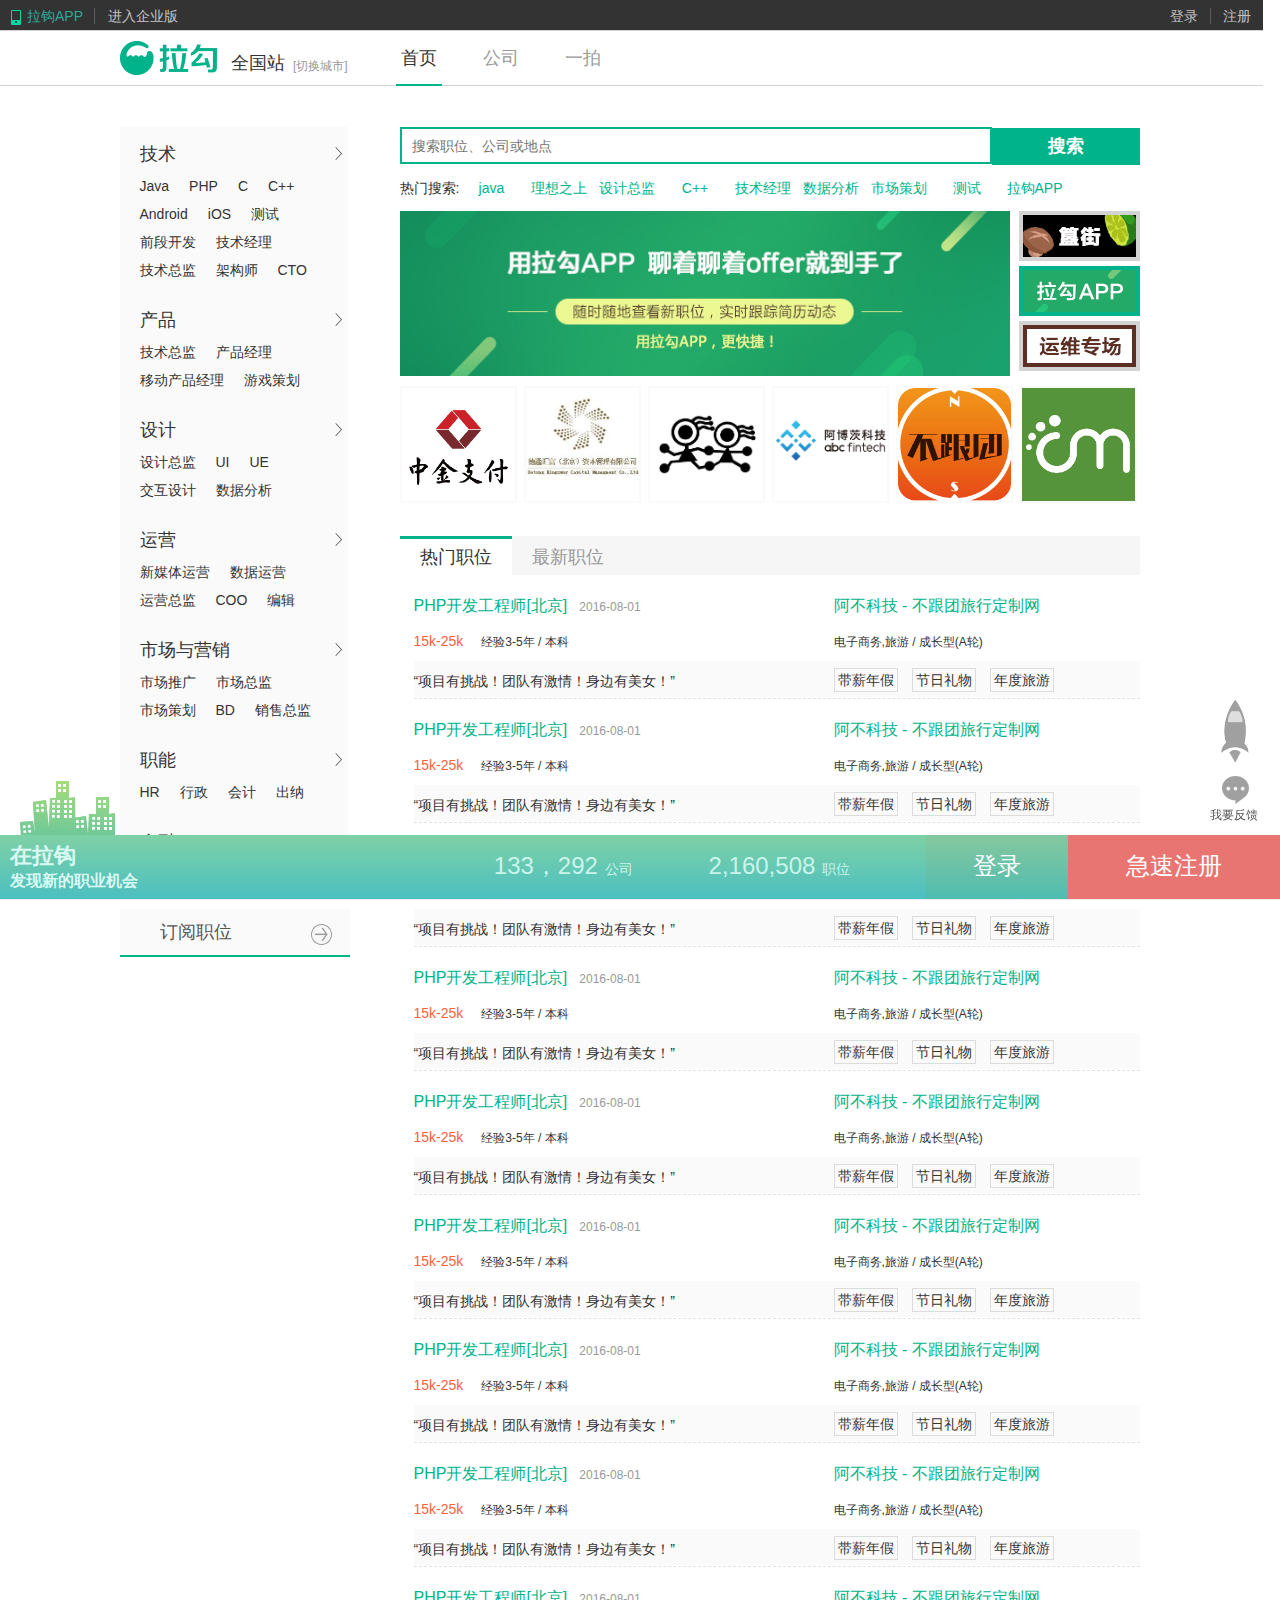
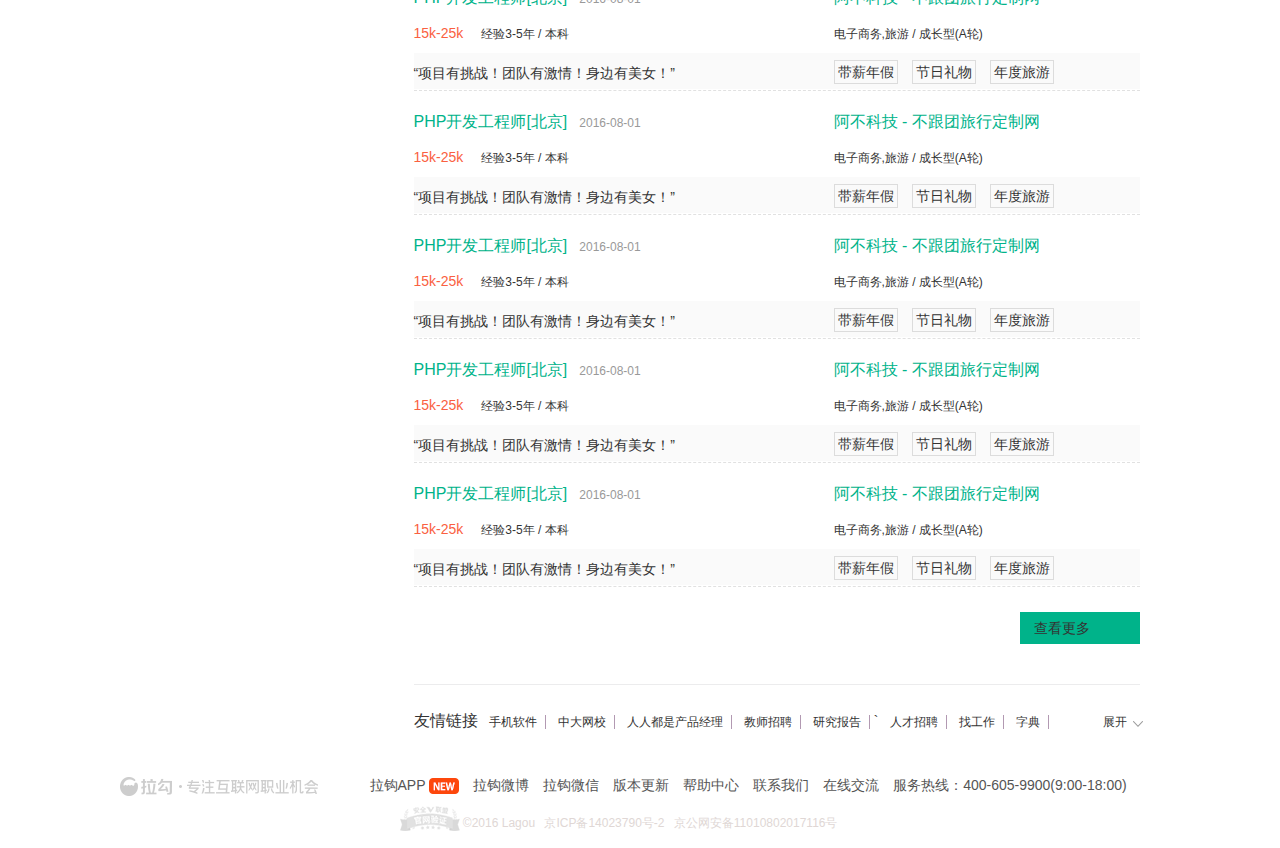
<file: index.html>
<!DOCTYPE html>
<html>
<head lang="en">
    <meta charset="UTF-8">
    <title>拉勾网</title>
    <link rel="stylesheet" href="css/lagou.css"/>
</head>
<body id="body">
<!--头部-->
<div class="header">
    <div class="inner clearFix">
        <div class="topBar clearFix">
            <ul class="left clearFix">
                <li><a href="javascript:;"><img src="img/20.png" alt=""/>拉钩APP</a></li>
                <li><a class="no" href="javascript:;">进入企业版</a></li>
            </ul>
            <p class="right">
                <a href="javascript:;">注册</a>
                <a class="no" href="./logIn.html">登录</a>
            </p>

        </div>
        <div class="topNav">
            <div class="topNavInner">
                <h1></h1>
                <span>全国站</span>
                <a href="javascript:;">[切换城市]</a>
                <ul>
                    <li class="select">首页</li>
                    <li>公司</li>
                    <li>一拍</li>
                </ul>
            </div>


        </div>
    </div>


</div>
<!--中间内容部分-->
<div class="contain clearFix">
    <!-- 中间左面部分-->
    <div class="leftPart">
        <dl class=" design clearFix">
            <dt>技术<i></i></dt>
            <dd><a href="javascript:;">Java</a></dd>
            <dd><a href="javascript:;">PHP</a></dd>
            <dd><a href="javascript:;">C</a></dd>
            <dd><a href="javascript:;">C++</a></dd>
            <dd><a href="javascript:;">Android</a></dd>
            <dd><a href="javascript:;">iOS</a></dd>
            <dd><a href="javascript:;">测试</a></dd>
            <dd><a href="javascript:;">前段开发</a></dd>
            <dd><a href="javascript:;">技术经理</a></dd>
            <dd><a href="javascript:;">技术总监</a></dd>
            <dd><a href="javascript:;">架构师</a></dd>
            <dd><a href="javascript:;">CTO</a></dd>
            <div class="hiddenBox">
                <div class=" block clearFix">
                    <div class="noun">
                        <a href="javascript:;">后端开发</a>
                    </div>
                    <div class="explain">
                        <ul class=" clearFix">
                            <li><a href="javascript:;">Java</a></li>
                            <li><a href="javascript:;">Python</a></li>
                            <li><a href="javascript:;">PHP</a></li>
                            <li><a href="javascript:;">.NET</a></li>
                            <li><a href="javascript:;">C#</a></li>
                            <li><a href="javascript:;">C++</a></li>
                            <li><a href="javascript:;">C</a></li>
                            <li><a class="no" href="javascript:;">VB</a></li>
                            <li><a href="javascript:;">Delphi</a></li>
                            <li><a href="javascript:;">Perl</a></li>
                            <li><a href="javascript:;">Ruby</a></li>
                            <li><a href="javascript:;">Hadoop</a></li>
                            <li><a href="javascript:;">Node.js</a></li>
                            <li><a class="no" href="javascript:;">数据挖掘</a></li>
                            <li><a href="javascript:;">自然语言处理</a></li>
                            <li><a href="javascript:;">搜索算法</a></li>
                            <li><a href="javascript:;">精准推荐</a></li>
                            <li><a href="javascript:;">全栈工程师</a></li>
                            <li><a class="no" href="javascript:;">Go</a></li>
                            <li><a href="javascript:;">ASP</a></li>
                            <li><a href="javascript:;">Shell</a></li>
                            <li><a href="javascript:;">后端开发其它</a></li>
                        </ul>
                    </div>
                </div>
                <div class=" block clearFix">
                    <div class="noun">
                        <a href="javascript:;">前段开发</a>
                    </div>
                    <div class="explain">
                        <ul class=" clearFix">
                            <li><a href="javascript:;">web前端</a></li>
                            <li><a href="javascript:;">Flash</a></li>
                            <li><a href="javascript:;">html5</a></li>
                            <li><a href="javascript:;">JavaScript</a></li>
                            <li><a class="no" href="javascript:;">U3D</a></li>
                            <li><a href="javascript:;">COCOS2D-X</a></li>
                            <li><a class="no" href="javascript:;">前端开发其它</a></li>
                        </ul>
                    </div>
                </div>
                <div class=" block clearFix">
                    <div class="noun">
                        <a href="javascript:;">测试</a>
                    </div>
                    <div class="explain">
                        <ul class=" clearFix">
                            <li><a href="javascript:;">测试工程师</a></li>
                            <li><a href="javascript:;">自动化测试</a></li>
                            <li><a href="javascript:;">功能测试</a></li>
                            <li><a href="javascript:;">性能测试</a></li>
                            <li><a class="no" href="javascript:;">测试开发</a></li>
                            <li><a href="javascript:;">游戏测试</a></li>
                            <li><a href="javascript:;">白盒测试</a></li>
                            <li><a class="no" href="javascript:;">灰盒测试</a></li>
                            <li><a href="javascript:;">黑盒测试</a></li>
                            <li><a class="no" href="javascript:;">手机测试</a></li>
                            <li><a href="javascript:;">硬件测试</a></li>
                            <li><a href="javascript:;">测试经理</a></li>
                            <li><a class="no" href="javascript:;">测试其它</a></li>
                        </ul>
                    </div>
                </div>
                <div class=" block clearFix">
                    <div class="noun">
                        <a href="javascript:;">运维</a>
                    </div>
                    <div class="explain">
                        <ul class=" clearFix">
                            <li><a href="javascript:;">运维工程师</a></li>
                            <li><a href="javascript:;">运维开发工程师</a></li>
                            <li><a href="javascript:;">网络工程师</a></li>
                            <li><a class="no" href="javascript:;">系统工程师</a></li>
                            <li><a href="javascript:;">IT支持</a></li>
                            <li><a href="javascript:;">IDC</a></li>
                            <li><a href="javascript:;">CDN</a></li>
                            <li><a href="javascript:;">F5</a></li>
                            <li><a href="javascript:;">系统管理员</a></li>
                            <li><a class="no" href="javascript:;">病毒分析</a></li>
                            <li><a href="javascript:;">WEB安全</a></li>
                            <li><a href="javascript:;">网络安全</a></li>
                            <li><a href="javascript:;">系统安全</a></li>
                            <li><a href="javascript:;">运维经理</a></li>
                            <li><a class="no" href="javascript:;">运维其它</a></li>

                        </ul>
                    </div>
                </div>
                <div class=" block clearFix">
                    <div class="noun">
                        <a href="javascript:;">DBA</a>
                    </div>
                    <div class="explain">
                        <ul class=" clearFix">
                            <li><a href="javascript:;">MySQL</a></li>
                            <li><a href="javascript:;">SQLSever</a></li>
                            <li><a href="javascript:;">Oracle</a></li>
                            <li><a href="javascript:;">DB2</a></li>
                            <li><a href="javascript:;">MongoDB</a></li>
                            <li><a class="no" href="javascript:;">ETL</a></li>
                            <li><a href="javascript:;">Hive</a></li>
                            <li><a href="javascript:;">数据仓库</a></li>
                            <li><a href="javascript:;">DBA其它</a></li>
                        </ul>
                    </div>
                </div>
                <div class=" block clearFix">
                    <div class="noun">
                        <a href="javascript:;">高端职位</a>
                    </div>
                    <div class="explain">
                        <ul class=" clearFix">
                            <li><a href="javascript:;">技术经理</a></li>
                            <li><a href="javascript:;">技术总监</a></li>
                            <li><a href="javascript:;">架构师</a></li>
                            <li><a href="javascript:;">CTO</a></li>
                            <li><a class="no" href="javascript:;">运维总监</a></li>
                            <li><a href="javascript:;">技术合伙人</a></li>
                            <li><a href="javascript:;">项目总监</a></li>
                            <li><a href="javascript:;">测试总监</a></li>
                            <li><a class="no" href="javascript:;">安全专家</a></li>
                        </ul>
                    </div>
                </div>
            </div>
            <span></span>


        </dl>
        <dl class=" product clearFix">
            <dt>产品<i></i></dt>
            <dd><a href="javascript:;">技术总监</a></dd>
            <dd><a href="javascript:;">产品经理</a></dd>
            <dd><a href="javascript:;">移动产品经理</a></dd>
            <dd><a href="javascript:;">游戏策划</a></dd>
            <div class="hiddenBox">
                <div class=" block clearFix">
                    <div class="noun">
                        <a href="javascript:;">产品经理</a>
                    </div>
                    <div class="explain">
                        <ul class=" clearFix">
                            <li><a href="javascript:;">产品经理</a></li>
                            <li><a href="javascript:;">网页产品经理</a></li>
                            <li><a href="javascript:;">移动产品经理</a></li>
                            <li><a class="no" href="javascript:;">产品助理</a></li>
                            <li><a href="javascript:;">数据产品经理</a></li>
                            <li><a href="javascript:;">电商产品经理</a></li>
                            <li><a href="javascript:;">游戏策划</a></li>
                            <li><a class="no" href="javascript:;">产品实习生</a></li>
                        </ul>
                    </div>
                </div>
                <div class=" block clearFix">
                    <div class="noun">
                        <a href="javascript:;">产品设计师</a>
                    </div>
                    <div class="explain">
                        <ul class=" clearFix">

                            <li><a href="javascript:;">网页产品设计</a></li>
                            <li><a class="no" href="javascript:;">无线产品设计</a></li>
                        </ul>
                    </div>
                </div>
                <div class=" block clearFix">
                    <div class="noun">
                        <a href="javascript:;">高端职位</a>
                    </div>
                    <div class="explain">
                        <ul class=" clearFix">
                            <li><a href="javascript:;">产品经理</a></li>
                            <li><a href="javascript:;">产品总监</a></li>
                            <li><a class="no" href="javascript:;">游戏制作人</a></li>
                        </ul>
                    </div>
                </div>
            </div>
            <span></span>

        </dl>
        <dl class=" project clearFix">
            <dt>设计<i></i></dt>
            <dd><a href="javascript:;">设计总监</a></dd>
            <dd><a href="javascript:;">UI</a></dd>
            <dd><a href="javascript:;">UE</a></dd>
            <dd><a href="javascript:;">交互设计</a></dd>
            <dd><a href="javascript:;">数据分析</a></dd>
            <div class="hiddenBox">
                <div class=" block clearFix">
                    <div class="noun">
                        <a href="javascript:;">视觉设计</a>
                    </div>
                    <div class="explain">
                        <ul class=" clearFix">
                            <li><a href="javascript:;">网页设计师</a></li>
                            <li><a href="javascript:;">Flash设计师</a></li>
                            <li><a href="javascript:;">APP设计师</a></li>
                            <li><a class="no" href="javascript:;">UI设计师</a></li>
                            <li><a href="javascript:;">平面设计师</a></li>
                            <li><a href="javascript:;">美术设计师（2D/3D）</a></li>
                            <li><a class="no" href="javascript:;">广告设计师</a></li>
                            <li><a href="javascript:;">多媒体设计师</a></li>
                            <li><a href="javascript:;">原画师</a></li>
                            <li><a href="javascript:;">游戏特效</a></li>
                            <li><a class="no" href="javascript:;">游戏界面设计师</a></li>
                            <li><a href="javascript:;">视觉设计师</a></li>
                            <li><a href="javascript:;">游戏</a></li>
                            <li><a href="javascript:;">视觉设场景</a></li>
                            <li><a href="javascript:;">游戏角色</a></li>
                            <li><a class="no" href="javascript:;">游戏动作</a></li>
                        </ul>
                    </div>
                </div>
                <div class=" block clearFix">
                    <div class="noun">
                        <a href="javascript:;">用户研究</a>
                    </div>
                    <div class="explain">
                        <ul class=" clearFix">
                            <li><a href="javascript:;">数据分析师</a></li>
                            <li><a href="javascript:;">用户研究员</a></li>
                            <li><a class="no" href="javascript:;">游戏数值策划</a></li>
                        </ul>
                    </div>
                </div>
                <div class=" block clearFix">
                    <div class="noun">
                        <a href="javascript:;">高端职位</a>
                    </div>
                    <div class="explain">
                        <ul class=" clearFix">
                            <li><a href="javascript:;">设计经理/主管</a></li>
                            <li><a class="color" href="javascript:;">设计总监</a></li>
                            <li><a href="javascript:;">视觉设计经理/主管</a></li>
                            <li><a href="javascript:;">视觉设计总监</a></li>
                            <li><a href="javascript:;">交互设计经理/主管</a></li>
                            <li><a href="javascript:;">交互设计总监</a></li>
                            <li><a class="no" href="javascript:;">用户研究经理/主管</a></li>
                            <li><a class="no" href="javascript:;">用户研究总监</a></li>
                        </ul>
                    </div>
                </div>
                <div class=" block clearFix">
                    <div class="noun">
                        <a href="javascript:;">交互设计</a>
                    </div>
                    <div class="explain">
                        <ul class=" clearFix">
                            <li><a href="javascript:;">网页设计师</a></li>
                            <li><a href="javascript:;">交互设计师</a></li>
                            <li><a class="no" href="javascript:;">无线交互设计师</a></li>
                            <li><a class="no" href="javascript:;">硬件交互设计师</a></li>
                        </ul>
                    </div>
                </div>
            </div>
            <span></span>
        </dl>
        <dl class="clearFix">
            <dt>运营<i></i></dt>
            <dd><a href="javascript:;">新媒体运营</a></dd>
            <dd><a href="javascript:;">数据运营</a></dd>
            <dd><a href="javascript:;">运营总监</a></dd>
            <dd><a href="javascript:;">COO</a></dd>
            <dd><a href="javascript:;">编辑</a></dd>
        </dl>
        <dl class="clearFix">
            <dt>市场与营销<i></i></dt>
            <dd><a href="javascript:;">市场推广</a></dd>
            <dd><a href="javascript:;">市场总监</a></dd>
            <dd><a href="javascript:;">市场策划</a></dd>
            <dd><a href="javascript:;">BD</a></dd>
            <dd><a href="javascript:;">销售总监</a></dd>
        </dl>
        <dl class="clearFix">
            <dt>职能<i></i></dt>
            <dd><a href="javascript:;">HR</a></dd>
            <dd><a href="javascript:;">行政</a></dd>
            <dd><a href="javascript:;">会计</a></dd>
            <dd><a href="javascript:;">出纳</a></dd>
        </dl>
        <dl class="clearFix">
            <dt>金融<i></i></dt>
            <dd><a href="javascript:;">投资</a></dd>
            <dd><a href="javascript:;">融资</a></dd>
            <dd><a href="javascript:;">并购</a></dd>
            <dd><a href="javascript:;">风控</a></dd>
        </dl>
        <div class="subscribe clearFix">
            <a href="javascript:;">订阅职位</a>
            <i></i>
        </div>
    </div>
    <!-- 中间右面部分-->
    <div class="rightPart">
        <div class="search">
            <input type="text" placeholder="搜索职位、公司或地点"/><span>搜索</span>
            <b>热门搜索:<a href="javascript:;">java</a></b>
            <a href="javascript:;">理想之上</a>
            <a href="javascript:;">设计总监</a>
            <a href="javascript:;">C++</a>
            <a href="javascript:;">技术经理</a>
            <a href="javascript:;">数据分析</a>
            <a href="javascript:;">市场策划</a>
            <a href="javascript:;">测试</a>
            <a href="javascript:;">拉钩APP</a>
        </div>
        <div class="banner clearFix" id="">
            <div class="bannerL" id="bannerL">

                    <p><img src="img/1.JPG" alt=""/></p>
                    <p><img src="img/3.JPG" alt=""/></p>
                    <p><img src="img/5.JPG" alt=""/></p>
                    <p><img src="img/1.JPG" alt=""/></p>

            </div>
            <ul class="bannerR" id="bannerR">
                <li><img src="img/2.JPG" alt=""/></li>
                <li><img src="img/4.JPG" alt=""/></li>
                <li><img src="img/6.JPG" alt=""/></li>
            </ul>
        </div>
        <div class="flow" id="flow">
            <ul class="box clearFix">
                <li>
                    <img src="img/7.png" alt=""/>
                    <div class="follower">
                        <h2>合创科技</h2>
                        <em></em>
                        <p title="中国企业级移动互联网营销管理领域绝对领导者">
                                            中国企业级移动互联网营销管理领域绝对领导者
                                                                             </p>
                    </div>
                </li>
                <li>
                    <img src="img/8.jpg" alt=""/>
                    <div class="follower">
                        <h2>合创科技</h2>
                        <em></em>
                        <p title="中国企业级移动互联网营销管理领域绝对领导者">
                            中国企业级移动互联网营销管理领域绝对领导者
                        </p>
                    </div>
                </li>
                <li>
                    <img src="img/9.jpg" alt=""/>
                    <div class="follower">
                        <h2>合创科技</h2>
                        <em></em>
                        <p title="中国企业级移动互联网营销管理领域绝对领导者">
                            中国企业级移动互联网营销管理领域绝对领导者
                        </p>
                    </div>
                </li>
                <li>
                    <img src="img/10.png" alt=""/>
                    <div class="follower">
                        <h2>合创科技</h2>
                        <em></em>
                        <p title="中国企业级移动互联网营销管理领域绝对领导者">
                            中国企业级移动互联网营销管理领域绝对领导者
                        </p>
                    </div>
                </li>
                <li>
                    <img src="img/11.jpg" alt=""/>
                    <div class="follower">
                        <h2>合创科技</h2>
                        <em></em>
                        <p title="中国企业级移动互联网营销管理领域绝对领导者">
                            中国企业级移动互联网营销管理领域绝对领导者
                        </p>
                    </div>
                </li>
                <li class="no">
                    <img src="img/12.jpg" alt=""/>
                    <div class="follower">
                        <h2>合创科技</h2>
                        <em></em>
                        <p title="中国企业级移动互联网营销管理领域绝对领导者">
                            中国企业级移动互联网营销管理领域绝对领导者
                        </p>
                    </div>
                </li>
            </ul>
        </div>
        <div class="news">
            <div class="hotJob">
                <a class="hot" href="javascript:;">热门职位</a><a class="new" href="javascript:;">最新职位</a>
            </div>
            <ul class="details clearFix">
                <li class="w420"><a href="javascript:;">PHP开发工程师[北京]</a><i>2016-08-01</i></li>
                <li><a href="javascript:;">阿不科技 - 不跟团旅行定制网</a></li>
                <li class="w420 p32"><b>15k-25k</b><span>经验3-5年 / 本科</span></li>
                <li class="p32"><span>电子商务,旅游 / 成长型(A轮)</span></li>
                <li class="w740"><span>“项目有挑战！团队有激情！身边有美女！”</span><i>带薪年假</i><i>节日礼物</i><i>年度旅游</i></li>
            </ul>
            <ul class="details clearFix">
                <li class="w420"><a href="javascript:;">PHP开发工程师[北京]</a><i>2016-08-01</i></li>
                <li><a href="javascript:;">阿不科技 - 不跟团旅行定制网</a></li>
                <li class="w420 p32"><b>15k-25k</b><span>经验3-5年 / 本科</span></li>
                <li class="p32"><span>电子商务,旅游 / 成长型(A轮)</span></li>
                <li class="w740"><span>“项目有挑战！团队有激情！身边有美女！”</span><i>带薪年假</i><i>节日礼物</i><i>年度旅游</i></li>
            </ul>
            <ul class="details clearFix">
                <li class="w420"><a href="javascript:;">PHP开发工程师[北京]</a><i>2016-08-01</i></li>
                <li><a href="javascript:;">阿不科技 - 不跟团旅行定制网</a></li>
                <li class="w420 p32"><b>15k-25k</b><span>经验3-5年 / 本科</span></li>
                <li class="p32"><span>电子商务,旅游 / 成长型(A轮)</span></li>
                <li class="w740"><span>“项目有挑战！团队有激情！身边有美女！”</span><i>带薪年假</i><i>节日礼物</i><i>年度旅游</i></li>
            </ul>
            <ul class="details clearFix">
                <li class="w420"><a href="javascript:;">PHP开发工程师[北京]</a><i>2016-08-01</i></li>
                <li><a href="javascript:;">阿不科技 - 不跟团旅行定制网</a></li>
                <li class="w420 p32"><b>15k-25k</b><span>经验3-5年 / 本科</span></li>
                <li class="p32"><span>电子商务,旅游 / 成长型(A轮)</span></li>
                <li class="w740"><span>“项目有挑战！团队有激情！身边有美女！”</span><i>带薪年假</i><i>节日礼物</i><i>年度旅游</i></li>
            </ul>
            <ul class="details clearFix">
                <li class="w420"><a href="javascript:;">PHP开发工程师[北京]</a><i>2016-08-01</i></li>
                <li><a href="javascript:;">阿不科技 - 不跟团旅行定制网</a></li>
                <li class="w420 p32"><b>15k-25k</b><span>经验3-5年 / 本科</span></li>
                <li class="p32"><span>电子商务,旅游 / 成长型(A轮)</span></li>
                <li class="w740"><span>“项目有挑战！团队有激情！身边有美女！”</span><i>带薪年假</i><i>节日礼物</i><i>年度旅游</i></li>
            </ul>
            <ul class="details clearFix">
                <li class="w420"><a href="javascript:;">PHP开发工程师[北京]</a><i>2016-08-01</i></li>
                <li><a href="javascript:;">阿不科技 - 不跟团旅行定制网</a></li>
                <li class="w420 p32"><b>15k-25k</b><span>经验3-5年 / 本科</span></li>
                <li class="p32"><span>电子商务,旅游 / 成长型(A轮)</span></li>
                <li class="w740"><span>“项目有挑战！团队有激情！身边有美女！”</span><i>带薪年假</i><i>节日礼物</i><i>年度旅游</i></li>
            </ul>
            <ul class="details clearFix">
                <li class="w420"><a href="javascript:;">PHP开发工程师[北京]</a><i>2016-08-01</i></li>
                <li><a href="javascript:;">阿不科技 - 不跟团旅行定制网</a></li>
                <li class="w420 p32"><b>15k-25k</b><span>经验3-5年 / 本科</span></li>
                <li class="p32"><span>电子商务,旅游 / 成长型(A轮)</span></li>
                <li class="w740"><span>“项目有挑战！团队有激情！身边有美女！”</span><i>带薪年假</i><i>节日礼物</i><i>年度旅游</i></li>
            </ul>
            <ul class="details clearFix">
                <li class="w420"><a href="javascript:;">PHP开发工程师[北京]</a><i>2016-08-01</i></li>
                <li><a href="javascript:;">阿不科技 - 不跟团旅行定制网</a></li>
                <li class="w420 p32"><b>15k-25k</b><span>经验3-5年 / 本科</span></li>
                <li class="p32"><span>电子商务,旅游 / 成长型(A轮)</span></li>
                <li class="w740"><span>“项目有挑战！团队有激情！身边有美女！”</span><i>带薪年假</i><i>节日礼物</i><i>年度旅游</i></li>
            </ul>
            <ul class="details clearFix">
                <li class="w420"><a href="javascript:;">PHP开发工程师[北京]</a><i>2016-08-01</i></li>
                <li><a href="javascript:;">阿不科技 - 不跟团旅行定制网</a></li>
                <li class="w420 p32"><b>15k-25k</b><span>经验3-5年 / 本科</span></li>
                <li class="p32"><span>电子商务,旅游 / 成长型(A轮)</span></li>
                <li class="w740"><span>“项目有挑战！团队有激情！身边有美女！”</span><i>带薪年假</i><i>节日礼物</i><i>年度旅游</i></li>
            </ul>
            <ul class="details clearFix">
                <li class="w420"><a href="javascript:;">PHP开发工程师[北京]</a><i>2016-08-01</i></li>
                <li><a href="javascript:;">阿不科技 - 不跟团旅行定制网</a></li>
                <li class="w420 p32"><b>15k-25k</b><span>经验3-5年 / 本科</span></li>
                <li class="p32"><span>电子商务,旅游 / 成长型(A轮)</span></li>
                <li class="w740"><span>“项目有挑战！团队有激情！身边有美女！”</span><i>带薪年假</i><i>节日礼物</i><i>年度旅游</i></li>
            </ul>
            <ul class="details clearFix">
                <li class="w420"><a href="javascript:;">PHP开发工程师[北京]</a><i>2016-08-01</i></li>
                <li><a href="javascript:;">阿不科技 - 不跟团旅行定制网</a></li>
                <li class="w420 p32"><b>15k-25k</b><span>经验3-5年 / 本科</span></li>
                <li class="p32"><span>电子商务,旅游 / 成长型(A轮)</span></li>
                <li class="w740"><span>“项目有挑战！团队有激情！身边有美女！”</span><i>带薪年假</i><i>节日礼物</i><i>年度旅游</i></li>
            </ul>
            <ul class="details clearFix">
                <li class="w420"><a href="javascript:;">PHP开发工程师[北京]</a><i>2016-08-01</i></li>
                <li><a href="javascript:;">阿不科技 - 不跟团旅行定制网</a></li>
                <li class="w420 p32"><b>15k-25k</b><span>经验3-5年 / 本科</span></li>
                <li class="p32"><span>电子商务,旅游 / 成长型(A轮)</span></li>
                <li class="w740"><span>“项目有挑战！团队有激情！身边有美女！”</span><i>带薪年假</i><i>节日礼物</i><i>年度旅游</i></li>
            </ul>
            <ul class="details clearFix">
                <li class="w420"><a href="javascript:;">PHP开发工程师[北京]</a><i>2016-08-01</i></li>
                <li><a href="javascript:;">阿不科技 - 不跟团旅行定制网</a></li>
                <li class="w420 p32"><b>15k-25k</b><span>经验3-5年 / 本科</span></li>
                <li class="p32"><span>电子商务,旅游 / 成长型(A轮)</span></li>
                <li class="w740"><span>“项目有挑战！团队有激情！身边有美女！”</span><i>带薪年假</i><i>节日礼物</i><i>年度旅游</i></li>
            </ul>
            <ul class="details more clearFix ">
                <a href="javascript:;">查看更多</a>
            </ul>
            <div class="link clearFix">
                <span>友情链接</span>
                <a href="javascript:;">手机软件</a>
                <a href="javascript:;">中大网校</a>
                <a href="javascript:;">人人都是产品经理</a>
                <a href="javascript:;">教师招聘</a>
                <a href="javascript:;">研究报告</a>
`                <a href="javascript:;">人才招聘</a>
                <a href="javascript:;">找工作</a>
                <a href="javascript:;">字典</a>
                <a  class="no" id="focus" href="javascript:;">展开 <i id="block" ></i><i id="none" ></i></a>
                <div class="hide clearFix" id="hide">
                    <a href="javascript:;">中国考试网</a>
                    <a href="javascript:;">生意经商业百科</a>
                    <a href="javascript:;">猫扑大杂烩</a>
                    <a href="javascript:;">装修效果图</a>
                    <a href="javascript:;">招聘网</a>
                    <a href="javascript:;">中华考试网</a>
                    <a href="javascript:;">招聘素材</a>
                    <a href="javascript:;">会计网爱思英语网</a>
                    <a href="javascript:;">徐州英才网</a>
                    <a href="javascript:;">thinkphp</a>
                    <a href="javascript:;">考研网</a>
                    <a href="javascript:;">银行招聘网</a>
                    <a href="javascript:;">爱问共享资料</a>
                    <a href="javascript:;">重庆人才网</a>
                    <a href="javascript:;">中国会计网</a>
                    <a href="javascript:;">安徽招聘网</a>
                    <a href="javascript:;">台州人才网</a>
                    <a href="javascript:;">PHP100中文网</a>
                    <a href="javascript:;">乌鲁木齐人才网</a>
                    <a href="javascript:;">义乌人才网</a>
                    <a href="javascript:;">培训网</a>
                    <a href="javascript:;">更多</a>
                </div>
            </div>
        </div>


    </div>


</div>
<!--底部内容-->
<div class="footer" id="footer">
    <div class="loginBar clearFix">
        <div class="loginBarL clearFix">
            <h2>在拉钩</h2>
            <h4>发现新的职业机会</h4>
        </div>
        <ul class="loginBarR clearFix">
            <li class="login">急速注册<i></i></li>
            <li class="enter">登录</li>
            <li class="same">2,160,508 <span>职位</span></li>
            <li class="same" >133，292 <span>公司</span></li>
        </ul>
        <i></i>
    </div>
    <div class="fixed" id="fixed">
        <div class="position">
            <a id="oBtn" href="javascript:;"></a>
            <span></span>
            <i>我要反馈</i>
        </div>

    </div>
</div>



<div class="bottom clearFix" id="bottom">
    <span></span>
    <ul class="clearFix">
        <li class="app">
            拉钩APP
            <i></i>
            <b><img src="img/14.JPG" alt=""/></b>
        </li>
        <li>拉钩微博</li>
        <li class="weiXin" >拉钩微信<b><img src="img/13.JPG" alt=""/></b></li>
        <li>版本更新</li>
        <li>帮助中心</li>
        <li>联系我们</li>
        <li>在线交流</li>
        <li>服务热线：400-605-9900(9:00-18:00)</li>
    </ul>
    <div class="remark">
        <img src="img/15.png" alt=""/> ©2016 Lagou <a href="#">京ICP备14023790号-2</a> 京公网安备11010802017116号</div>
</div>




<script type="text/javascript" charset="utf-8" src="js/utils.js"></script>
<script type="text/javascript" charset="utf-8" src="js/move.js"></script>
<script type="text/javascript" charset="utf-8" src="js/lagou.js"></script>
<script type="text/javascript" charser="utf-8">
    var tab=new Banner('banner',5000);



</script>
</body>
</html>
</file>
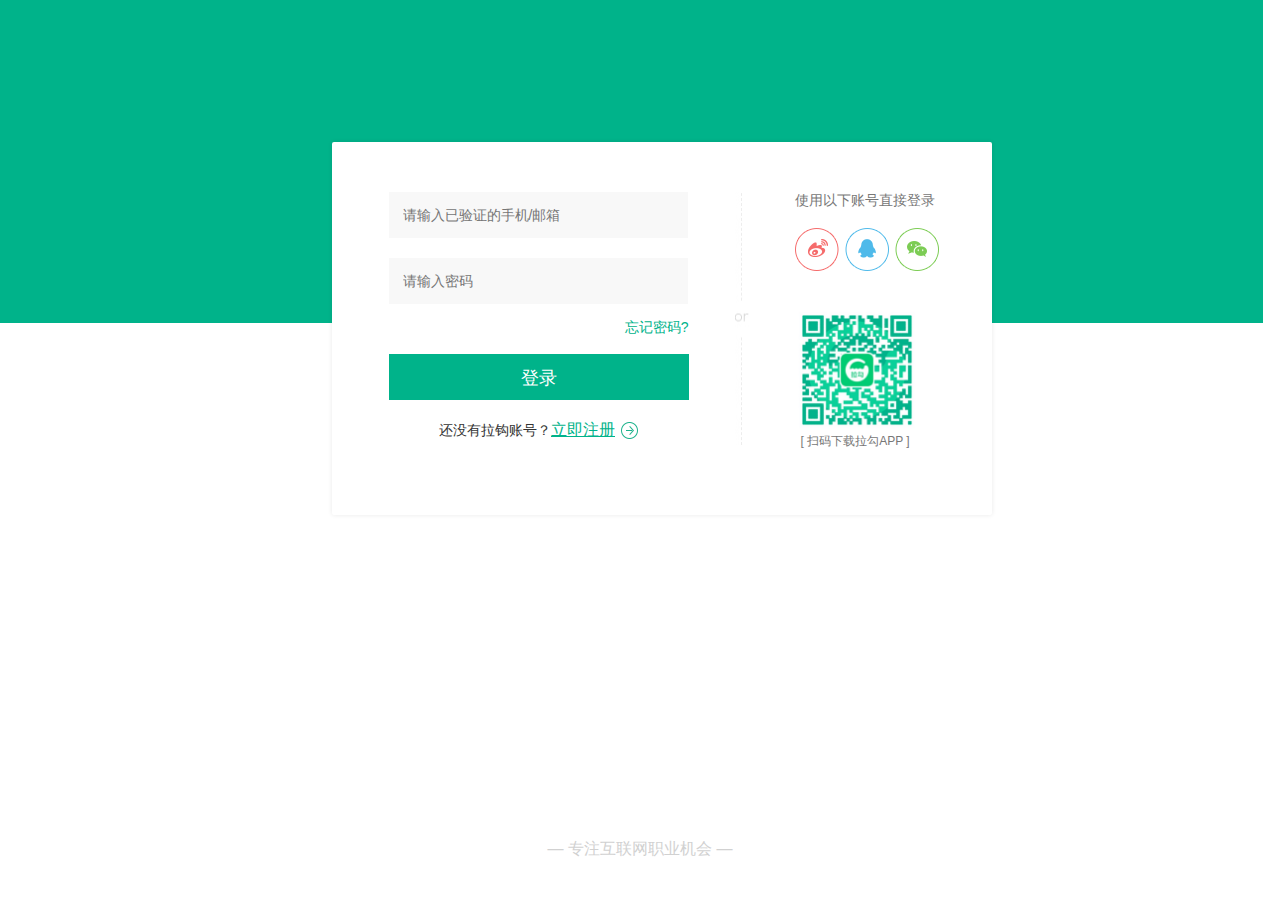
<file: logIn.html>
<!DOCTYPE html>
<html>
<head lang="en">
    <meta charset="UTF-8">
    <title></title>
    <link rel="stylesheet" href="css/lagou.css"/>
</head>
<body>
<div class="ent_header">
    <a class="ent_logo" href="javascript:;"></a>
    <div class="ent_content clearFix">
        <div class="ent_left ">
            <input class="mail" type="text" placeholder="请输入已验证的手机/邮箱"/>
            <input class="password" type="text" placeholder="请输入密码"/>
            <span class="forget">忘记密码?</span>
            <input type="button" value="登录"/>
            <p>还没有拉钩账号？<a href="javascript:;">立即注册</a></p>
        </div>
        <div class="middle">
            <img src="img/30.jpg" alt=""/>
        </div>
        <div class="left">
        <h5>使用以下账号直接登录</h5>
            <ul class="ent_pic">
                <li><a class="weibo" href="#"></a></li>
                <li><a class="qq" href="#"></a></li>
                <li><a class="weixin" href="#"></a></li>
            </ul>
            <div class="ent_code">
                <img src="img/14.JPG" alt=""/>
                <p>[ 扫码下载拉勾APP ]</p>
            </div>

        </div>
    </div>
</div>
<div class="ent_footer">
<h4>— 专注互联网职业机会 —</h4>

</div>
</body>
</html>
</file>
<file: css/lagou.css>
* {
    margin: 0;
    padding: 0;
    list-style: none;
    outline: none;
    text-decoration: none;
    -webkit-user-select: none;
    font-size: 14px;
    font-family: "Hiragino Sans GB", "Microsoft Yahei", SimSun, Arial, "Helvetica Neue", Helvetica;
    color: #333;
}

body {
    width: 1263px;
}

.clearFix:after, .clearFix:before {
    content: '';
    display: block;
    clear: both;
}

.header {
    width: 1263px;
    margin: 0 auto;
}

.header .topBar {
    background: #333;
    height: 30px;
    border-bottom: 1px solid #d2d2d2;
}

.topBar .left {
    float: left;
}

.topBar .left li {
    float: left;
    width: 95px;
    height: 100%;
    text-align: center;

}

.topBar .right {
    float: right;
    color: #c4c3c3;
    height: 100%;
}

.left li a {
    display: block;
    margin-top: 8px;
    color: #2ea897;
    height: 16px;
    border-right: 1px solid #5d5d5d;
    line-height: 16px;
 /*   background: url("../img/20.png")10px 0 no-repeat;*/

}
.left li a img{
    margin-right:6px;
    vertical-align: middle;
}

.left li a.no {
    border-right: none;
    color: #c4c3c3;
}

.right a {
    float: right;
    margin-top: 8px;
    color: #c4c3c3;
    height: 16px;
    border-left: 1px solid #5d5d5d;
    line-height: 16px;
    width: 52px;
    text-align: center;
}

.right a.no {
    border-left: none;
}

.topBar a:hover, .left li a.no:hover {
    color: #ffffff;
}

.left li a:hover {
    color: #05eaaf;
}

.inner .topNav {
    height: 54px;
    border-bottom: 1px solid #d2d2d2;
}

.topNav .topNavInner {
    margin-left: 120px;
    line-height: 54px;
}

.topNav h1 {
    width: 97px;
    height: 34px;
    font-size: 28px;
    float: left;
    margin-right: 14px;
    background-image: url("../img/21.png") ;
    overflow: hidden;
    margin-top: 10px;
}

.topNav span {
    padding-top: 5px;
    float: left;
    font-size: 18px;
    margin-right: 8px;
}

.topNav a {
    padding-top: 8px;
    float: left;
    font-size: 12px;
    color: #999;
    margin-right: 48px;
}

.topNav ul {
    float: left;

}

.topNav ul li {
    height: 53px;
    text-align: center;
    float: left;
    font-size: 18px;
    color: #999;
    width: 46px;
    margin-right: 36px;
}

.topNav ul li.select {
    color: #333;
    border-bottom: 2px solid #00b38a;
}

.topNav ul li:hover {
    color: #333;
    border-bottom: 2px solid #00b38a;
}

/*中间内容部分*/
.contain {
    width: 1024px;
    margin: 34px auto 0;
    position: relative;
}

.contain .leftPart {
    float: left;
    width: 230px;
    height: 784px;
    margin-right: 50px;
}

.contain .leftPart dl {
    padding: 7px 0 7px 18px;
    width: 208px;
    border: 2px solid #fafafa;
    border-right: none;
    position: relative;
    background: #fafafa;

}

.contain .leftPart dt {
    font-size: 18px;
    color: #333;
    line-height: 36px;
}

.contain .leftPart dd {
    float: left;
    margin-right: 20px;
    line-height: 28px;
}

.contain .leftPart a:hover {
    color: #00b38a;
    text-decoration: underline;
}

.contain .leftPart .subscribe {
    position: relative;
    width: 100%;
    height: 46px;
    margin-top: 12px;
    background: #fafafa;
    border-bottom: 2px solid #00b38a;
}

.contain .leftPart .subscribe a {
    font-size: 18px;
    margin-left: 40px;
    line-height: 46px;
    color: #555;
}
.contain .leftPart .subscribe i{
    display: inline-block;
    position: absolute;
    right: 18px;
    top: 15px;
    width: 21px;
    height: 46px;
    background: url("../img/25.png") 0 -19px no-repeat;
}

.contain .leftPart .subscribe a:hover {
    color: #00b38a;
    text-decoration: none;
}

.contain .leftPart .hiddenBox {
    width: 600px;
    position: absolute;
    border: 2px solid #c9cbce;
    left: 226px;
    top: -2px;
    display: none;
    background: #ffffff;
    z-index: 10;

}

.contain .leftPart .hiddenBox .block {
    padding-top: 12px;
}

.contain .leftPart span {
    display: block;
    height: 162px;
    width: 4px;
    position: absolute;
    top: 0;
    right: -4px;
    z-index: 30;
    background: #ffffff;
    display: none;

}

.hiddenBox .noun {
    font-size: 16px;
    float: left;
    display: block;
    /*width: 57px;*/
    /*padding-left: 43px;*/
    width: 100px;
    text-align: right;
    text-decoration: underline;

}

.leftPart .hiddenBox .explain {
    width: 500px;
    float: left;
}

.leftPart .hiddenBox ul {
    width: 445px;
    margin: 0 auto;
}

.leftPart .hiddenBox li {
    height: 28px;
    float: left;

}

.leftPart .hiddenBox li a {
    padding: 0 13px 0 10px;
    margin-top: 6px;
    border-right: 1px solid #c6c6c6;
    font-size: 14px;
    line-height: 14px;
    display: inline-block;
    height: 14px;
}

.leftPart .hiddenBox li .no {
    border-right: none;
}

.leftPart .hiddenBox li .color {
    color: #05eaaf;
}
.leftPart dt i{
    display: inline-block;
    float: right;
    width: 13px;
    height: 14px;
    background: url("../img/24.png")0 0 no-repeat;
    margin-top: 11px;

}

/*左边盒子hover 效果*/
.contain .leftPart .design:hover {
    border: 2px solid #c9cbce;
    border-right: none;
    background: #ffffff;

}
.contain .leftPart dl:hover dt i{
    background: url("../img/24.png")1px 0 no-repeat;
}
.contain .leftPart .design:hover .hiddenBox, .contain .leftPart .design:hover span {
    display: block;
}

.contain .leftPart .product:hover {
    border: 2px solid #c9cbce;
    border-right: none;
    background: #ffffff;

}

.contain .leftPart .product:hover .hiddenBox {
    display: block;
    top: -25px;
}

.contain .leftPart .product:hover span {
    height: 106px;
    display: block;
}

.contain .leftPart .project:hover {
    border: 2px solid #c9cbce;
    border-right: none;
    background: #ffffff;

}

.contain .leftPart .project:hover .hiddenBox {
    display: block;
    top: -100px;
}

.contain .leftPart .project:hover span {
    height: 106px;
    display: block;
}

/*中间右部分*/
.contain .rightPart {
    float: left;
    width: 740px;
}

.rightPart .search input[type=text] {
    width: 578px;
    height: 33px;
    border: 2px solid #00b38a;
    padding-left: 10px;

}

.rightPart .search span {
    display: inline-block;
    width: 148px;
    height: 37px;
    background: #00b38a;
    color: #ffffff;
    vertical-align: -1px;
    text-align: center;
    line-height: 37px;
    font-size: 18px;
    font-weight: bold;
}

.rightPart .search b {
    font-weight: normal;
}

.rightPart .search a {
    display: inline-block;
    font-size: 14px;
    color: #00b38a;
    width: 64px;
    text-align: center;
    height: 46px;
    line-height: 46px;
}

/*轮播图部分*/
.rightPart .banner{
    width: 740px;
    height: 165px;
    position: relative;
    overflow: hidden;

}
.rightPart .banner .bannerL {
    float: left;
    width: 610px;
    height: 165px;
    position: absolute;
    z-index: -1;
}

.rightPart .banner .bannerL p {
    width: 100%;
    height: 100%;
}

.rightPart .banner .bannerL img {
    width: 100%;
    height: 100%;
}

.rightPart .banner .bannerR {
    float: right;
}

.rightPart .banner .bannerR li {
    width: 113px;
    height: 42px;
    border: 4px solid #d3d3d3;
    margin-bottom: 5px;
}
.rightPart .banner .bannerR li.bg{
    border: 4px solid #00b38a;
}

.rightPart .flow {
    height: 160px;
    line-height: 160px;
}
/*
.rightPart .flow .box{
    width: 113px;
    height: 113px;
    display: inline-block;
}
*/

.rightPart .flow .box li {
    line-height: 20px;
    float: left;
    width: 113px;
    height: 113px;
    border: 2px solid #fafafa;
    margin-right: 7px;
    margin-top: 10px;
    position: relative;
    overflow: hidden;
}

.rightPart .flow .box li img {
    width: 100%;
    height: 100%;
}

.rightPart .flow .box li.no {
    margin-right: 0;
}

.rightPart .flow .box li .follower{
    position: absolute;
    background: rgba(0,179,138,.9);
    width: 113px;
    height: 113px;
    display:none;
    left: 0;
    top: 0;
}
.rightPart .flow .box li .follower h2{
    font-size: 24px;
    height: 24px;
    line-height: 24px;
    margin: 10px 8px 8px;
    font-weight: 400;
    text-align: center;
}
.rightPart .flow .box li .follower em{
    display: block;
    width: 100px;
    height: 5px;
    background: rgba(255,255,255,.3);
    margin: 0 6px;
}



.rightPart .news {
    width: 100%;
}

.rightPart .hotJob {
    width: 100%;
    height: 39px;
    background: #f6f6f6;
}

.rightPart .hotJob a {
    display: inline-block;
    font-size: 18px;
}

.rightPart .hotJob .hot {
    height: 36px;
    line-height: 36px;
    border-top: 3px solid #00b38a;
    width: 112px;
    text-align: center;
    background: #fff;
}

.rightPart .hotJob .new {
    width: 112px;
    height: 100%;
    text-align: center;
    color: #999;
    line-height: 39px;
}

.rightPart .news .details {
    width: 726px;
    height: 123px;
    border-bottom: 1px dashed #e1e1e1;
    margin-left: 14px;
}

.rightPart .news .details li {
    float: left;
    padding-top: 21px;
}

.rightPart .news .details li.w420 {
    width: 420px;
}

.rightPart .news .details li a {
    font-size: 16px;
    color: #00b38a;
    margin-right: 12px;
}

.rightPart .news .details li i {
    color: #999;
    font-size: 12px;
    font-style: normal;
}

.rightPart .news .details li b {
    font-weight: normal;
    font-size: 14px;
    color: #fa6041;
    margin-right: 18px;
}

.rightPart .news .details li.w420 span, .rightPart .news .details li span {
    font-size: 12px;
    color: #333;
}

.rightPart .news .details li.w740 {
    width: 100%;
    height: 36px;
    background: #fafafa;
    line-height: 40px;
    padding-top: 0;
    margin-top: 10px;
}

.rightPart .news .details li.p32 {
    padding-top: 16px;
}

.rightPart .news .details li.w740 span {
    display: inline-block;
    font-size: 14px;
    width: 420px;
    vertical-align: 3px;

}

.rightPart .news .details li.w740 i {
    font-style: normal;
    display: inline-block;
    width: 62px;
    height: 22px;
    margin-right: 14px;
    font-size: 14px;
    color: #333;
    border: 1px solid #dcdcdc;
    text-align: center;
    line-height: 22px;
    vertical-align: 4px;
}

.rightPart .news .details.more {
    width: 726px;
    height: 97px;
    border-bottom: 1px solid #ececed;
}

.rightPart .news .details.more a {
    display: inline-block;
    width: 106px;
    height: 32px;
    background: #00b38a;
    margin-top: 25px;
    line-height: 32px;
    padding-left: 14px;
    float: right;
}

.rightPart .news .link {
    margin-left: 14px;
    width: 100%;
   /* height: 72px;*/
    line-height: 72px;
    margin-bottom: 10px;
}
.rightPart .news .link .hide{
    padding-left: 65px;
    width: 600px;
    line-height: 32px;
    margin-top: -20px;
    display: none;
}
.rightPart .news .link .hide a{
    white-space: nowrap;



}

.rightPart .news .link span {
    font-size: 16px;
}

.rightPart .news .link a {
    font-size: 12px;
    padding: 0 8px;
    border-right: 1px solid #b299b2;
}

.rightPart .news .link a.no {
    position: relative;
    border-right: none;
    padding-left: 50px;
}
.rightPart .news .link a.no i{
    display: inline-block;
    width: 12px;
    height: 7px;
    margin-left: 2px;
    position: absolute;

}
.rightPart .news .link a.no #none{
    background: url("../img/27.png") 0 0 no-repeat;
    display: none;
    right: -10px;
    top: 4px;
}.rightPart .news .link a.no #block{
     background: url("../img/26.png") 0 0 no-repeat;
     right: -10px;
     top: 6px;
 }

.rightPart .news .link a:hover {
    color: #00b38a;
    text-decoration: underline;
}

.footer {
    width: 100%;
    height: 64px;
    background: -webkit-linear-gradient(top, #7fd1a5, #4bbfc1);
    border-bottom: 1px solid #ebebeb;
    position: fixed;
    bottom: 0;
    left: 0;

}

.footer .loginBar {
    position: relative;
}

.footer .loginBar i {
    display: inline-block;
    width: 95px;
    height: 54px;
    background: url("../img/23.png") no-repeat center center;
    position: absolute;
    top: -54px;
    left: 20px;
}

.footer .loginBarL {
    padding-left: 10px;
    width: 200px;
    float: left;
}

.footer .loginBarR {
    float: right;
}

.footer .loginBarR li {
    float: right;
}

.footer .loginBarL h2 {
    width: 100%;
    font-size: 22px;
    color: #dafaf4;
    padding-top: 6px;
}

.footer .loginBarL h4 {
    font-size: 16px;
    color: #dafaf4;
}

.footer .loginBarR li {
    height: 64px;
    font-size: 24px;
    text-align: center;
    line-height: 62px;
    color: #feffff;
}

.footer .loginBarR .login {
    width: 212px;
    background: #e97572;
}

.footer .loginBarR .enter {
    width: 142px;
    background: -webkit-linear-gradient(top, #86c89f, #4ebcb0);
}

.footer .loginBarR .same {
    color: #caf4eb;
    margin-right: 76px;
}

.footer .loginBarR .same span {
    font-size: 14px;
    color: #caf4eb;
}

.bottom {
    width: 1024px;
    margin: 0 auto;
    position: relative;
    height: 80px;
    z-index: -1;
}

.bottom span {
    position: absolute;
    top: 9px;
    width: 198px;
    height: 19px;
    background: url("../img/19.png");
    z-index: -1;
}

.bottom ul {
    position: absolute;
    top: 9px;
    left: 250px;
    width: 800px;
    margin: 0 auto;
    z-index: -1;
}

.bottom ul li {
    position: relative;
    float: left;
    cursor: pointer;
    font-size: 14px;
    color: #555;
    margin-right: 14px;

}

.bottom ul li i {
    display: inline-block;
    width: 30px;
    height: 16px;
    background: url("../img/16.png") no-repeat center center;
    vertical-align: middle;
}

.bottom ul li b {
    width: 256px;
    height: 256px;
    position: absolute;
    border: 3px solid #0d9572;
    display: none;
   z-index: 40;
}

.bottom ul li.app b {
    top: -264px;
}

.bottom ul li b img {
    width: 100%;
    height: 100%;
}

.bottom ul li.weiXin b {
    top: -264px;
    left: 0;
}

.bottom ul li.weiXin:hover b, .bottom ul li.app:hover b {
    display: block;
}

.bottom .remark {
    position: absolute;
    top: 38px;
    left: 280px;
    margin: 0 auto;
    font-size: 12px ;
    color:#e0d7d5 ;
    z-index: -1;
}
.bottom .remark a{
    font-size: 12px ;
    color:#e0d7d5 ;
    margin: 0 6px;
}
.bottom .remark img {
    width: 60px;
    height: 25px;
    vertical-align: -4px;

}
.fixed{
    width: 50px;
    height: 100px;
    position: absolute;
    bottom: 100px;
    right: 20px;

}
.fixed .position{
    width: 100%;
    height: 100%;
    position: relative;
}
.fixed a{
    display: block;
    height: 64px;
    width: 28px;
    background: url("../img/17.png");
    position: absolute;
    top: 0;
    left: 11px;

}
.fixed a:hover{
    background: url("../img/17.png")right top;
}
.fixed span{
    display: block;
    width: 30px;
    height: 30px;
    background:url("../img/18.png")left 0 no-repeat;
    position: absolute;
    top: 76px;
    left: 11px;
}
.fixed span:hover{
    background:url("../img/18.png")left -31px no-repeat
}
.fixed i{
    display: block;
    font-style: normal;
    font-size: 12px;
    color: #555;
    margin: 0 auto;
    position: absolute;
    top: 108px;
    left: 0;
}

/*---------------登录页面部分-----------------*/
.ent_header{
    position: relative;
    width: 100%;
    height: 323px;
    background-color: #00b38a;
    margin: 0 auto;
}
.ent_header .ent_logo{
    position: absolute;
    z-index: 9999;
    top: 70px;
    left: 136px;
    display: inline-block;
    width: 128px;
    height: 54px;
    background: url(https://www.lgstatic.com/passport/static/pc/modules/common/img/logo_13bcdf6.png) left top no-repeat;
}
.ent_header .ent_content{
    width: 556px;
    margin: -20px auto 0 -300px;
    padding: 50px 47px 60px 57px;
    background-color: #fff;
    border-radius: 2px;
    box-shadow: 0 0 5px rgba(0,0,0,.09);
    position: absolute;
    z-index: 10;
    top: 50%;
    left: 50%;
}
.ent_content .ent_left{
    float: left;
    width: 300px;
    height: 263px;
}

.ent_content .ent_left .password,.ent_content .ent_left .mail{
    width: 271px;
    height: 44px;
    padding: 0 13px;
    border: 1px solid #f8f8f8;
    background: #f8f8f8;
    margin-bottom: 20px;

}
.ent_content .ent_left .mail{
    margin-bottom: 20px;
}
.ent_content .ent_left .forget{
    float: right;
    font-size: 14px;
    display: block;
    text-align: right;
    text-decoration: none;
    color: #00b38a;
    margin-top: -5px;
    z-index: 3;

}
.ent_content .ent_left input[type=button]{
    display: block;
    color: #fff;
    background-color: #00b38a;
    cursor: pointer;
    width: 100%;
    height: 46px;
    border: 1px solid #00b38a;
    outline: none;
    margin-top: 30px;
    font-size: 18px;
    line-height: 46px;
}
.ent_content .ent_left p{
   text-align: center;
    height: 31px;
    margin-top: 20px;
}
.ent_content .ent_left p a{
    font-size: 16px;
    display: inline-block;
    text-decoration: underline;
    color: #00b38a;
    padding-right: 23px;
    background: url("../img/36.png") right center no-repeat;
}
.ent_content .middle{
    width: 14px;
    height: 253px;
    float: left;
    margin-left: 46px;
}
.ent_content .middle img{
    width: 100%;
    height: 100%;
}
.ent_content .left{
    width: 150px;
    margin-left: 46px;
    color: #777;
    float: left;
}
.ent_content .left h5{
    color: #777;
    font-size: 14px;
    margin: 0 0 10px 0;
    font-weight: 400;
}
.ent_content .ent_pic{
    margin-top: 10px;
    width: 150px;
    height: 43px;
}
.ent_content .ent_pic li{
    float: left;
    width: 44px;
    height: 43px;
    margin-right: 6px;
}
.ent_content .ent_pic li a{
    border: none;
    width: 100%;
    height: 100%;
}
.ent_content .ent_pic li a.weibo{
    background: url("../img/31.png");
}
.ent_content .ent_pic li a.qq{
    background: url("../img/32.png");
}
.ent_content .ent_pic li a.weixin{
     background: url("../img/33.png");
 }
.ent_content .left .ent_code{
    margin-top: 45px;
}
.ent_content .left .ent_code img{
    width: 124px;
    height: 124px;
    border: 0;
    vertical-align: top;
    display: inline-block;
}
.ent_content .left .ent_code p{
    font-size: 12px;
    display: inline-block;
    padding-left: 6px;
    color: #777;
}
.ent_footer{
    display: block;
    position: absolute;
    bottom: 40px;
    width: 100%;

}
.ent_footer h4{

    text-align: center;
    color: #d1d1d1;
    font-size: 16px;
    font-weight: 400;

}
</file>
